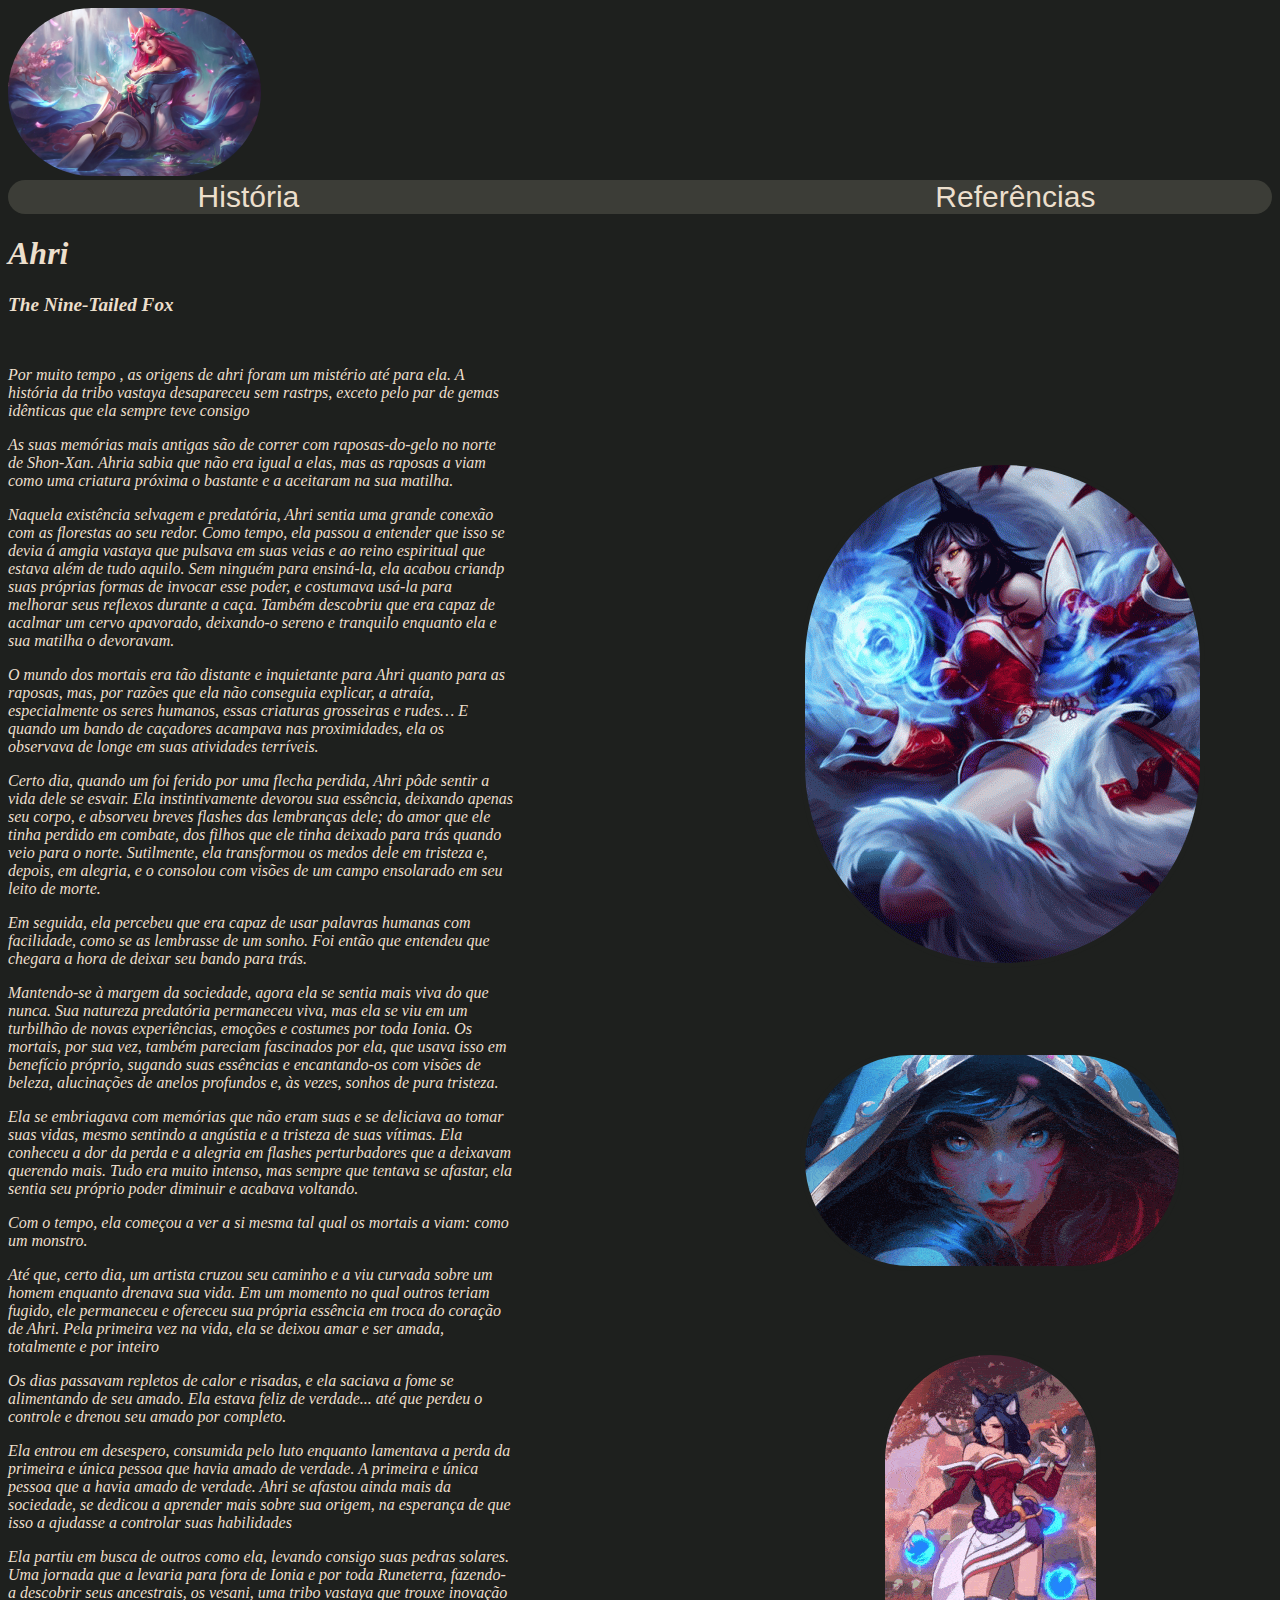
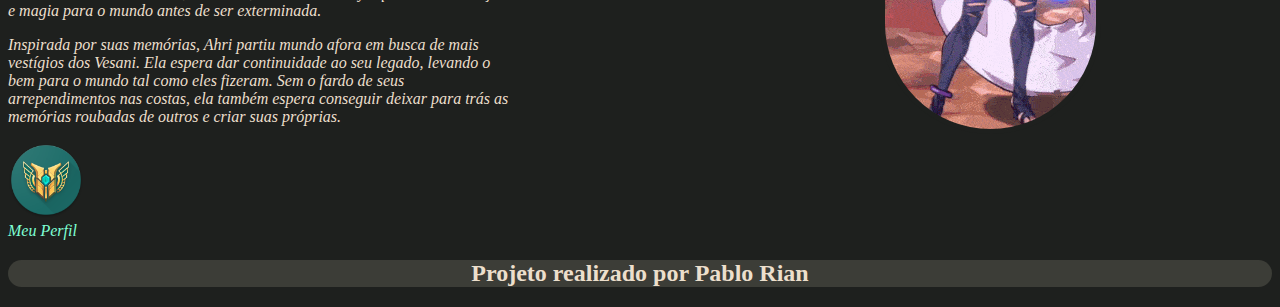
<file: index.html>
<!DOCTYPE html>
<html lang="pt-br">
<head>
    <meta charset="UTF-8">
    <meta name="viewport" content="width=device-width, initial-scale=1.0">
    <title>Projeto Ahri</title>
    <link rel="stylesheet" href="styles.css">
</head>
<body class="projeto__cor">
    <img class="projeto__imagem" src="Imagens/Imagem do WhatsApp de 2024-09-03 à(s) 09.41.16_08677a76.jpg" alt="">
    <header class="projeto_cor-de-fundo">
        <nav>
            <a class="projeto_historia" href="index.html">História</a> 
            <a class="projeto_referencia" href="index2.html">Referências</a>
        </nav>
    </header>
    <main class="projeto__ahri">
        <h1>Ahri</h1>
        <h2 class="projeto__titulo">The Nine-Tailed Fox</h2>
        <p>Por muito tempo , as origens de ahri foram um mistério até para ela. A história da tribo vastaya desapareceu sem rastrps, exceto pelo par de gemas idênticas que ela sempre teve consigo</p>
        <p>As suas memórias mais antigas são de correr com raposas-do-gelo no norte de Shon-Xan. Ahria sabia que não era igual a elas, mas as raposas a viam como uma criatura próxima o bastante e a aceitaram na sua matilha.</p>
        <p>Naquela existência selvagem e predatória, Ahri sentia uma grande conexão com as florestas ao seu redor. Como tempo, ela passou a entender que isso se devia á amgia vastaya que pulsava em suas veias e ao reino espiritual que estava além de tudo aquilo. Sem ninguém para ensiná-la, ela acabou criandp suas próprias formas de invocar esse poder, e costumava usá-la para melhorar seus reflexos durante a caça. Também descobriu que era capaz de acalmar um cervo apavorado, deixando-o sereno e tranquilo enquanto ela e sua matilha o devoravam.</p>
        <p>O mundo dos mortais era tão distante e inquietante para Ahri quanto para as raposas, mas, por razões que ela não conseguia explicar, a atraía, especialmente os seres humanos, essas criaturas grosseiras e rudes… E quando um bando de caçadores acampava nas proximidades, ela os observava de longe em suas atividades terríveis.</p>
        <p>Certo dia, quando um foi ferido por uma flecha perdida, Ahri pôde sentir a vida dele se esvair. Ela instintivamente devorou sua essência, deixando apenas seu corpo, e absorveu breves flashes das lembranças dele; do amor que ele tinha perdido em combate, dos filhos que ele tinha deixado para trás quando veio para o norte. Sutilmente, ela transformou os medos dele em tristeza e, depois, em alegria, e o consolou com visões de um campo ensolarado em seu leito de morte.</p>
        <p>Em seguida, ela percebeu que era capaz de usar palavras humanas com facilidade, como se as lembrasse de um sonho. Foi então que entendeu que chegara a hora de deixar seu bando para trás.</p>
        <p>Mantendo-se à margem da sociedade, agora ela se sentia mais viva do que nunca. Sua natureza predatória permaneceu viva, mas ela se viu em um turbilhão de novas experiências, emoções e costumes por toda Ionia. Os mortais, por sua vez, também pareciam fascinados por ela, que usava isso em benefício próprio, sugando suas essências e encantando-os com visões de beleza, alucinações de anelos profundos e, às vezes, sonhos de pura tristeza.</p>
        <p>Ela se embriagava com memórias que não eram suas e se deliciava ao tomar suas vidas, mesmo sentindo a angústia e a tristeza de suas vítimas. Ela conheceu a dor da perda e a alegria em flashes perturbadores que a deixavam querendo mais. Tudo era muito intenso, mas sempre que tentava se afastar, ela sentia seu próprio poder diminuir e acabava voltando.</p>
        <p>Com o tempo, ela começou a ver a si mesma tal qual os mortais a viam: como um monstro.</p>
        <p>Até que, certo dia, um artista cruzou seu caminho e a viu curvada sobre um homem enquanto drenava sua vida. Em um momento no qual outros teriam fugido, ele permaneceu e ofereceu sua própria essência em troca do coração de Ahri. Pela primeira vez na vida, ela se deixou amar e ser amada, totalmente e por inteiro</p>
        <p>Os dias passavam repletos de calor e risadas, e ela saciava a fome se alimentando de seu amado. Ela estava feliz de verdade... até que perdeu o controle e drenou seu amado por completo.</p>
        <p>Ela entrou em desespero, consumida pelo luto enquanto lamentava a perda da primeira e única pessoa que havia amado de verdade. A primeira e única pessoa que a havia amado de verdade. Ahri se afastou ainda mais da sociedade, se dedicou a aprender mais sobre sua origem, na esperança de que isso a ajudasse a controlar suas habilidades</p>
        <p>Ela partiu em busca de outros como ela, levando consigo suas pedras solares. Uma jornada que a levaria para fora de Ionia e por toda Runeterra, fazendo-a descobrir seus ancestrais, os vesani, uma tribo vastaya que trouxe inovação e magia para o mundo antes de ser exterminada.</p>
        <p>Inspirada por suas memórias, Ahri partiu mundo afora em busca de mais vestígios dos Vesani. Ela espera dar continuidade ao seu legado, levando o bem para o mundo tal como eles fizeram. Sem o fardo de seus arrependimentos nas costas, ela também espera conseguir deixar para trás as memórias roubadas de outros e criar suas próprias.</p>
        <a href="https://www.op.gg/summoners/br/Selene-BR01"> <img class="projeto_imagem_maestria" src="Imagens/icon_maestria.png" alt="minha_conta"></a><header class="projeto_perfil">Meu Perfil</header>
        
    </main>
        <div> 
            <img class="projeto_gif_heart" src="Imagens/corpo-todo-dangerous.gif" alt="">
            <img class="projeto_gif_florecer" src="Imagens/ahri_hd-league-of-legends.gif" alt="">
            <img class="projeto_gif_xkko" src="Imagens/ahri-2xko.gif" alt="">
        </div >
        <section>
            <h2 class="projeto_finalizacao">Projeto realizado por Pablo Rian</h2>
        </section>
        
</body>
</html>
</file>
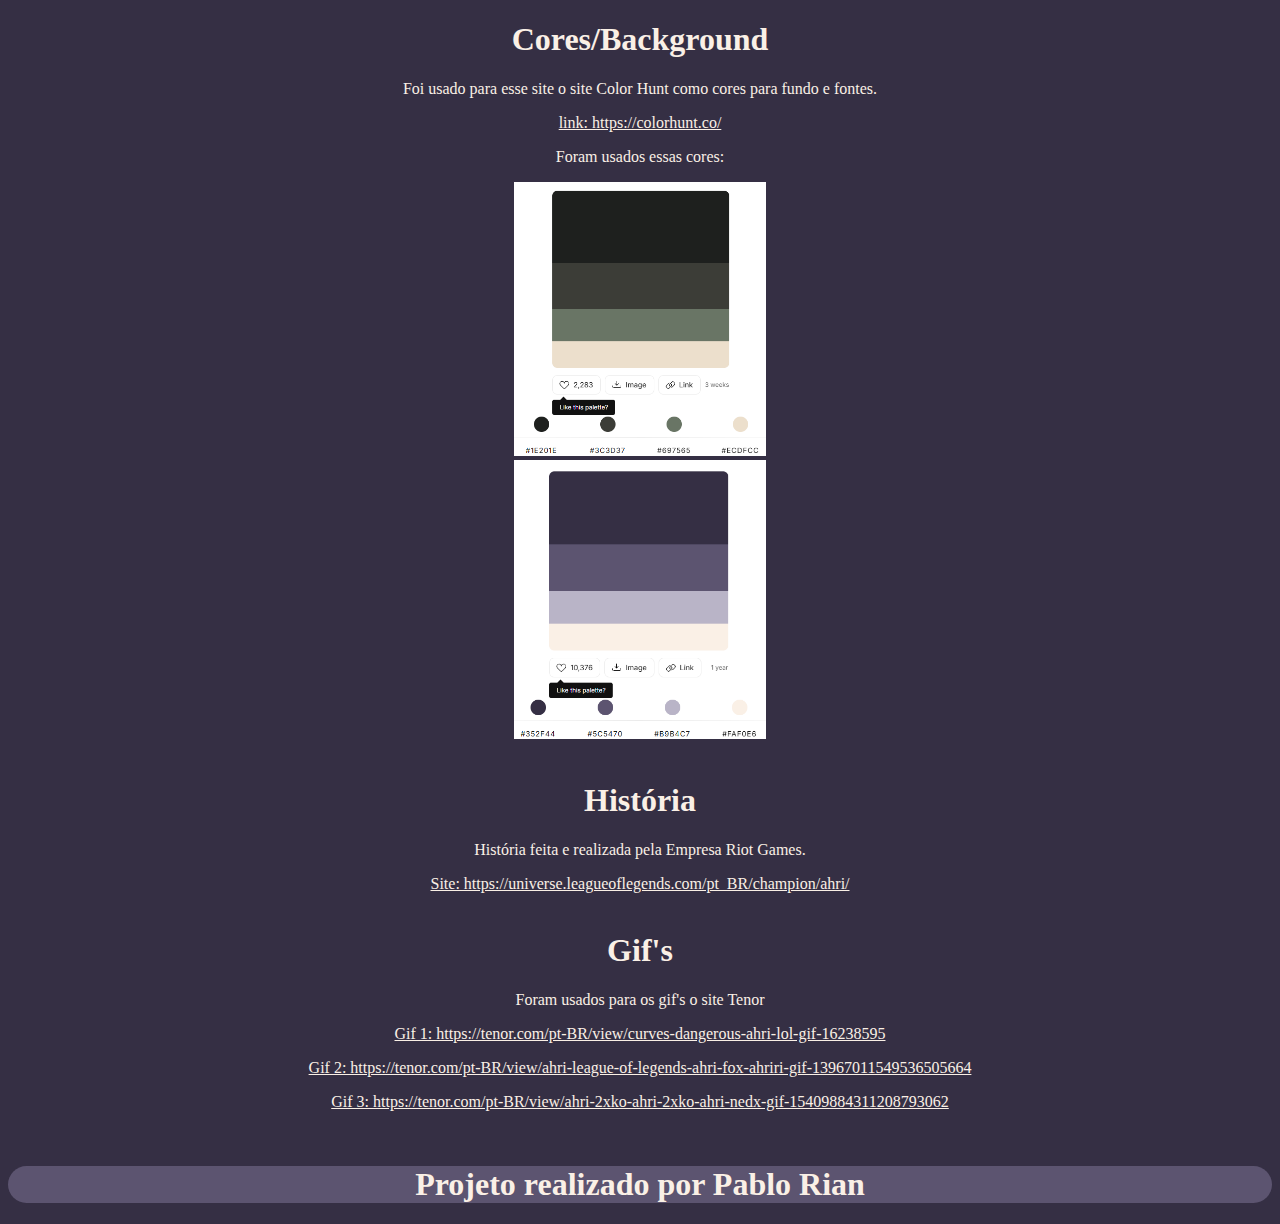
<file: index2.html>
<!DOCTYPE html>
<html lang="pt-br">
<head>
    <meta charset="UTF-8">
    <meta name="viewport" content="width=device-width, initial-scale=1.0">
    <link rel="stylesheet" href="style2.css">
    <title>Referências</title>
</head>
<body class="projeto_referencia">
    <Section>
        <h1>Cores/Background</h1>
        <p>Foi usado para esse site o site Color Hunt como cores para fundo e fontes.</p>
        <a class="projeto_link" href="https://colorhunt.co/">link: https://colorhunt.co/</a>
        <p>Foram usados essas cores:</p>
        <img class="projeto_imagem_1" src="Imagens/color-hunt-1.png" alt="Color-Hunt">
        <div><img class="projeto_imagem_2" src="Imagens/color-hunt-2.png" alt="Color-Hunt"></div>
    </Section>
    <br>
    <section> 
        <h1>História</h1> 
        <p>História feita e realizada pela Empresa Riot Games.</p>
        <a class="projeto_historia" href="https://universe.leagueoflegends.com/pt_BR/champion/ahri/">Site: https://universe.leagueoflegends.com/pt_BR/champion/ahri/</a>
    </section>
    <br>
    <section>
        <h1>Gif's</h1>
        <p>Foram usados para os gif's o site Tenor</p>
        <a class="projeto_gif" href="https://tenor.com/pt-BR/view/curves-dangerous-ahri-lol-gif-16238595">Gif 1: https://tenor.com/pt-BR/view/curves-dangerous-ahri-lol-gif-16238595</a>
        <p><a href="https://tenor.com/pt-BR/view/ahri-league-of-legends-ahri-fox-ahriri-gif-13967011549536505664">Gif 2: https://tenor.com/pt-BR/view/ahri-league-of-legends-ahri-fox-ahriri-gif-13967011549536505664</a></p>
        <p><a href="https://tenor.com/pt-BR/view/ahri-2xko-ahri-2xko-ahri-nedx-gif-15409884311208793062">Gif 3: https://tenor.com/pt-BR/view/ahri-2xko-ahri-2xko-ahri-nedx-gif-15409884311208793062</a></p>
    </section>
    <section>
        <br>
        <h1 class="projeto_finalizacao">Projeto realizado por Pablo Rian</h1>
    </section>
</body>
</html>
</file>
<file: styles.css>
.projeto__ahri{
   color: #ECDFCC; 
   margin-right: 60%;
   font-style: oblique;
}
.projeto__cor{
    background-color: #1E201E;
}
.projeto__imagem{
    width: 20%;
    border-radius: 300px;
}
.projeto__titulo{
    margin-bottom: 10%;
    font-size: 1.2rem;
}
.projeto_imagem_maestria{
    width: 15%;
}
.projeto__habilidades{
    text-align: center;
   text-decoration: none;
}
.projeto_historia{
    color: #ECDFCC;
    font-family: 'Franklin Gothic Medium', 'Arial Narrow', Arial, sans-serif;
    font-size: 30px;
    margin-left: 15%;
   text-decoration: none;
}
.projeto_referencia{
    color: #ECDFCC; 
    font-family: 'Franklin Gothic Medium', 'Arial Narrow', Arial, sans-serif;
    font-size: 30px;
    margin-left: 50%;
}
.projeto_perfil{
    color: aquamarine;
}
.projeto_cor-de-fundo{
background-color: #3C3D37;
border-radius: 300px;
}
.projeto_finalizacao{
    color: #ECDFCC;
    background-color: #3C3D37;
    text-align: center; 
    border-radius: 300px;
}
.projeto_gif_heart{
    position: absolute;
    top: 460px;
    left: 800px;
    border-radius: 300px;
    border: 5px solid #1E201E;
}
.projeto_gif_florecer{
    position: absolute;
    top: 1050px;
    left: 800px;
    border-radius: 600px;
    border: 5px solid #1E201E;
}
.projeto_gif_xkko{
    position: absolute;
    top: 1350px;
    left: 880px;
    border-radius: 600px;
    border: 5px solid #1E201E;
}
a{
text-decoration: none;
}
</file>
<file: style2.css>
.projeto_referencia{
    background-color: #352F44;
    color: #FAF0E6;
    text-align: center;
}
.projeto_link{
    color: #FAF0E6;
}
.projeto_imagem_1{
    width: 20%;
}
.projeto_imagem_2{
    width: 20%;
}
.projeto_historia{
    color: #FAF0E6; 
}
a{
    color: #FAF0E6;
}
.projeto_finalizacao {
    color: #FAF0E6;
    background-color: #5C5470;
    text-align: center; 
    border-radius: 300px;
}
</file>
